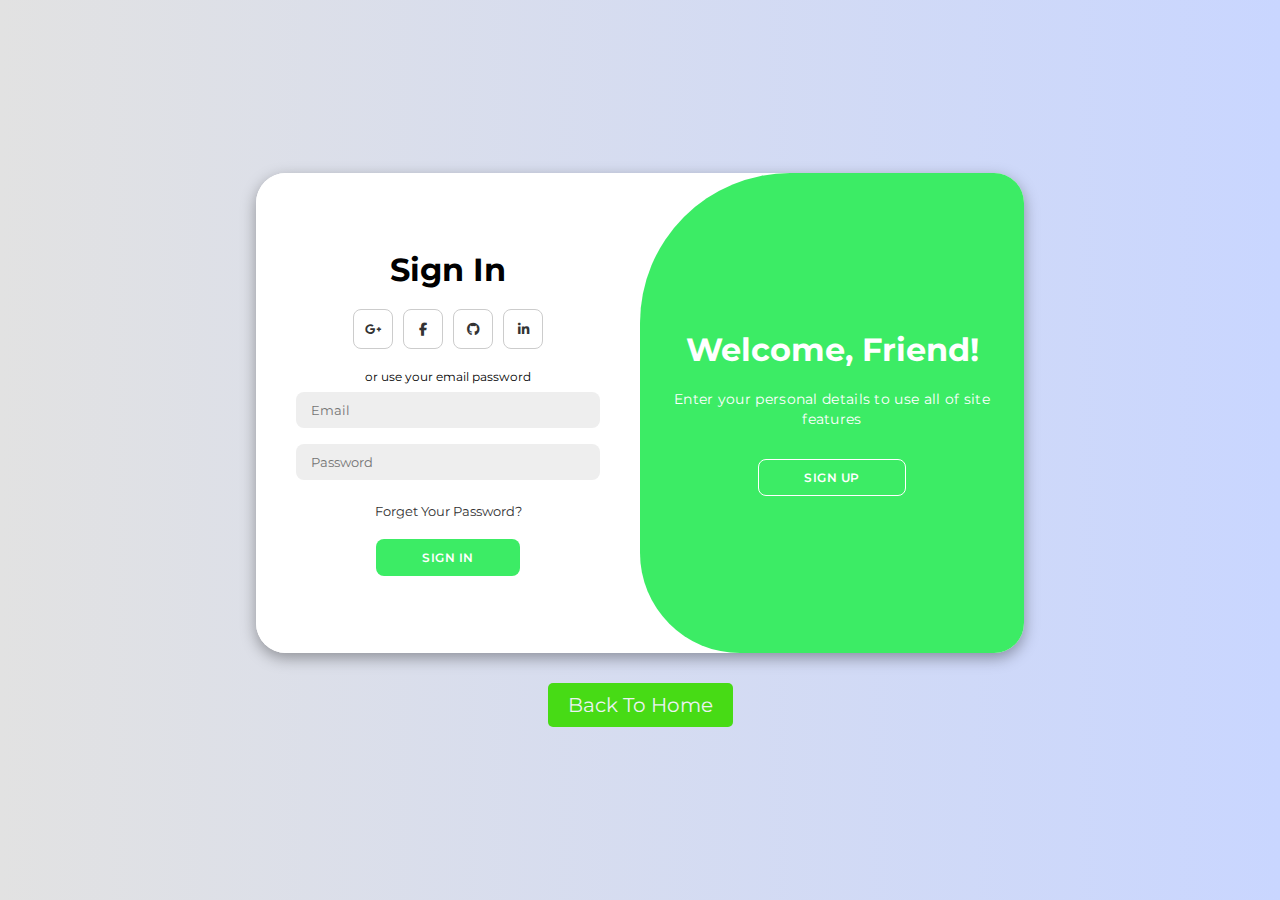
<file: templates/login.html>
<!DOCTYPE html>
<html lang="en">

<head>
    <meta charset="UTF-8">
    <meta name="viewport" content="width=device-width, initial-scale=1.0">
    <link rel="stylesheet" href="https://cdnjs.cloudflare.com/ajax/libs/font-awesome/6.4.2/css/all.min.css">
    <link rel="stylesheet" href="\static\css\login.css">
    <title>Modern Login Page | AsmrProg</title>
</head>

<body>

    <div class="container" id="container">
        <div class="form-container sign-up">
            <form>
                <h1>Create Account</h1>
                <div class="social-icons">
                    <a href="#" class="icon"><i class="fa-brands fa-google-plus-g"></i></a>
                    <a href="#" class="icon"><i class="fa-brands fa-facebook-f"></i></a>
                    <a href="#" class="icon"><i class="fa-brands fa-github"></i></a>
                    <a href="#" class="icon"><i class="fa-brands fa-linkedin-in"></i></a>
                </div>
                <span>or use your email for registeration</span>
                <input type="text" placeholder="Name">
                <input type="email" placeholder="Email">
                <input type="password" placeholder="Password">
                <button>Sign Up</button>
            </form>
        </div>
        <div class="form-container sign-in">
            <form>
                <h1>Sign In</h1>
                <div class="social-icons">
                    <a href="#" class="icon"><i class="fa-brands fa-google-plus-g"></i></a>
                    <a href="#" class="icon"><i class="fa-brands fa-facebook-f"></i></a>
                    <a href="#" class="icon"><i class="fa-brands fa-github"></i></a>
                    <a href="#" class="icon"><i class="fa-brands fa-linkedin-in"></i></a>
                </div>
                <span>or use your email password</span>
                <input type="email" placeholder="Email">
                <input type="password" placeholder="Password">
                <a href="#">Forget Your Password?</a>
                <button>Sign In</button>
            </form>
        </div>
        <div class="toggle-container">
            <div class="toggle">
                <div class="toggle-panel toggle-left">
                    <h1>Welcome Back!</h1>
                    <p>Enter your personal details to use all of site features</p>
                    <button class="hidden" id="login">Sign In</button>
                </div>
                <div class="toggle-panel toggle-right">
                    <h1>Welcome, Friend!</h1>
                    <p>Enter your personal details to use all of site features</p>
                    <button class="hidden" id="register">Sign Up</button>
                </div>
            </div>
        </div>

    </div>
    <div id="back">
        <a href="/templates/index.html" class="btn">Back To Home</a>
    </div>

    <script src="\static\js\script.js"></script>
</body>

</html>
</file>
